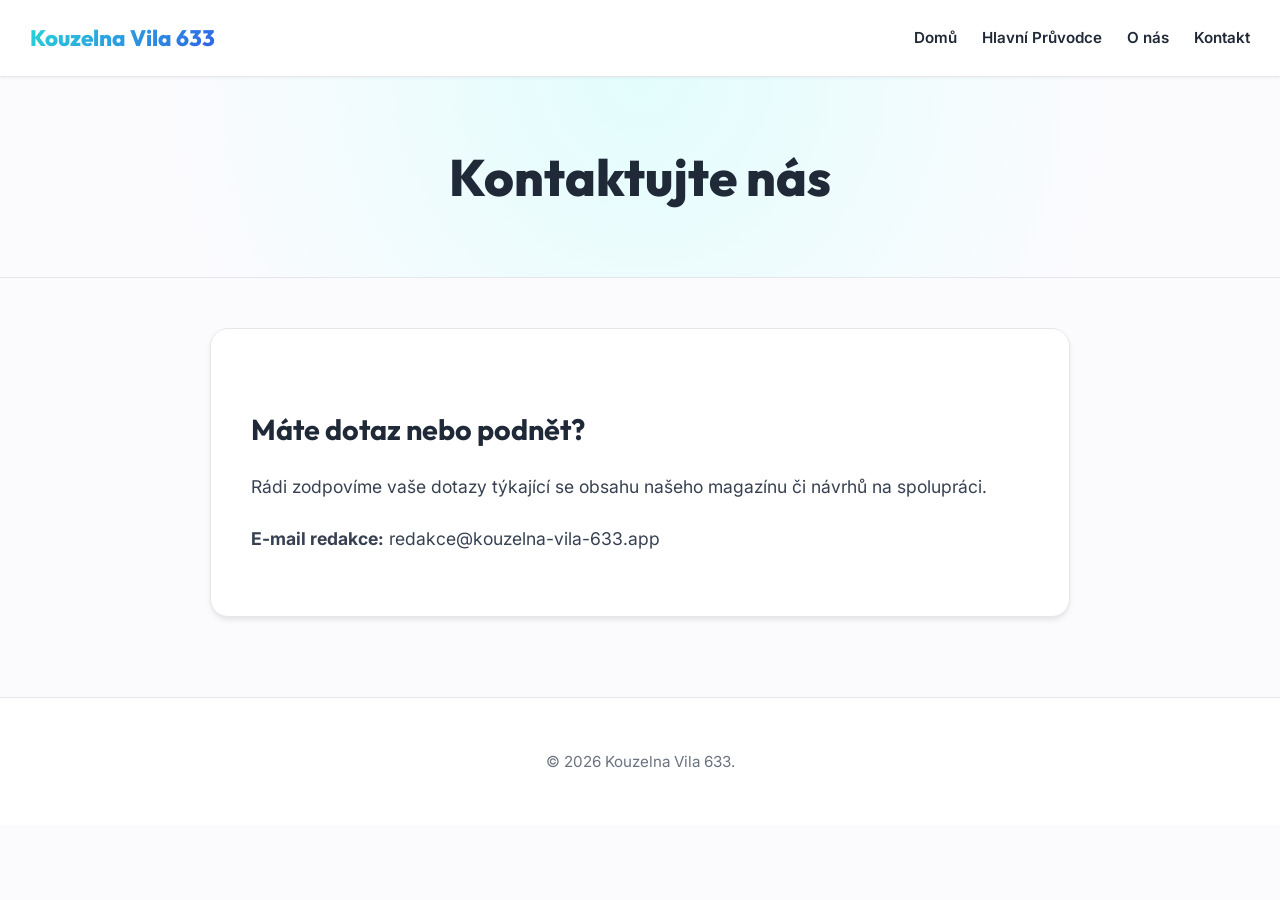
<file: contact.html>
<!DOCTYPE html>
<html lang="cs">
<head><meta charset="UTF-8"><title>Kontakt | Kouzelna Vila 633</title><link rel="stylesheet" href="style.css"></head>
<body>
    <nav class="navbar">
        <a href="index.html" class="brand">Kouzelna Vila 633</a>
        <div class="nav-links">
            <a href="index.html" class="nav-item">Domů</a>
            <a href="tradice-zoubkove-vily-historie-puvod-a-svetove-zvyky-pri-vymene-mlecnych-zubu.html" class="nav-item">Hlavní Průvodce</a>
            <a href="about.html" class="nav-item">O nás</a>
            <a href="contact.html" class="nav-item">Kontakt</a>
        </div>
    </nav>
    <header class="hero"><h1>Kontaktujte nás</h1></header>
    <main class="container">
        <article class="article-body">
            <h2>Máte dotaz nebo podnět?</h2>
            <p>Rádi zodpovíme vaše dotazy týkající se obsahu našeho magazínu či návrhů na spolupráci.</p>
            <p><strong>E-mail redakce:</strong> redakce@kouzelna-vila-633.app</p>
        </article>
    </main>
    <footer>&copy; 2026 Kouzelna Vila 633.</footer>
</body></html>
</file>
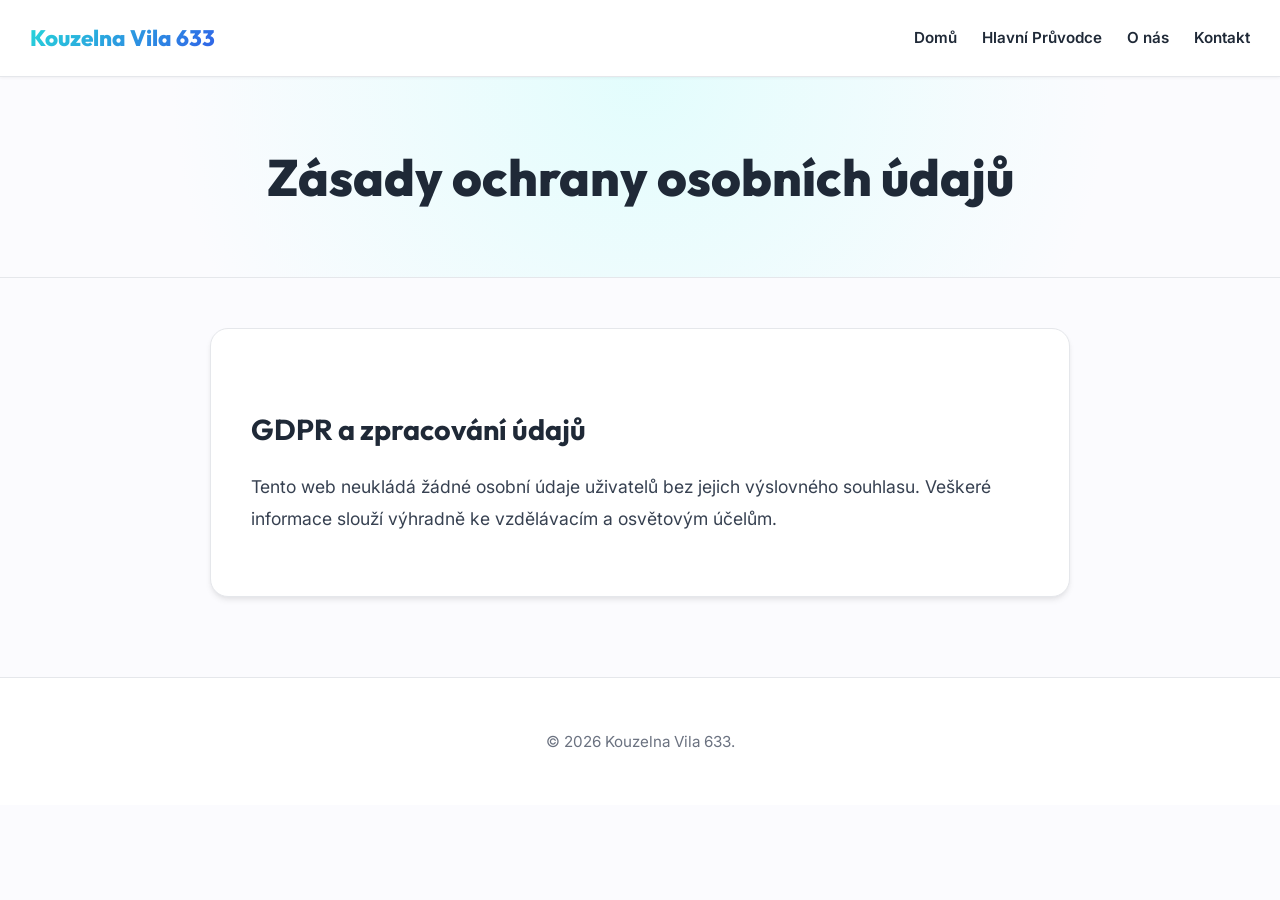
<file: privacy.html>
<!DOCTYPE html>
<html lang="cs">
<head><meta charset="UTF-8"><title>Ochrana soukromí | Kouzelna Vila 633</title><link rel="stylesheet" href="style.css"></head>
<body>
    <nav class="navbar">
        <a href="index.html" class="brand">Kouzelna Vila 633</a>
        <div class="nav-links">
            <a href="index.html" class="nav-item">Domů</a>
            <a href="tradice-zoubkove-vily-historie-puvod-a-svetove-zvyky-pri-vymene-mlecnych-zubu.html" class="nav-item">Hlavní Průvodce</a>
            <a href="about.html" class="nav-item">O nás</a>
            <a href="contact.html" class="nav-item">Kontakt</a>
        </div>
    </nav>
    <header class="hero"><h1>Zásady ochrany osobních údajů</h1></header>
    <main class="container">
        <article class="article-body">
            <h2>GDPR a zpracování údajů</h2>
            <p>Tento web neukládá žádné osobní údaje uživatelů bez jejich výslovného souhlasu. Veškeré informace slouží výhradně ke vzdělávacím a osvětovým účelům.</p>
        </article>
    </main>
    <footer>&copy; 2026 Kouzelna Vila 633.</footer>
</body></html>
</file>
<file: style.css>
@import url('https://fonts.googleapis.com/css2?family=Outfit:wght@400;600;700;800&family=Inter:wght@300;400;500;600;700&display=swap');

:root {
    --bg-page: #fbfbfe;
    --bg-card: #ffffff;
    --border-color: #e5e7eb;
    --text-main: #1f2937;
    --text-muted: #4b5563;
    --text-light: #6b7280;
    --primary: hsl(180, 70%, 50%);
    --primary-light: hsl(180, 85%, 94%);
    --accent: hsl(225, 80%, 55%);
    --gradient: linear-gradient(135deg, hsl(180, 70%, 50%) 0%, hsl(225, 80%, 55%) 100%);
    --font-heading: 'Outfit', sans-serif;
    --font-body: 'Inter', sans-serif;
    --shadow-sm: 0 1px 3px rgba(0,0,0,0.05);
    --shadow-md: 0 4px 6px -1px rgba(0,0,0,0.08), 0 2px 4px -1px rgba(0,0,0,0.04);
    --shadow-lg: 0 10px 25px -3px rgba(0,0,0,0.1), 0 4px 6px -2px rgba(0,0,0,0.05);
}

* { box-sizing: border-box; margin: 0; padding: 0; }

body {
    background-color: var(--bg-page);
    color: var(--text-main);
    font-family: var(--font-body);
    line-height: 1.8;
    -webkit-font-smoothing: antialiased;
}

nav.navbar {
    display: flex;
    justify-content: space-between;
    align-items: center;
    padding: 18px 30px;
    background: rgba(255, 255, 255, 0.95);
    backdrop-filter: blur(10px);
    border-bottom: 1px solid var(--border-color);
    position: sticky;
    top: 0;
    z-index: 100;
    box-shadow: var(--shadow-sm);
}

nav.navbar .brand {
    font-family: var(--font-heading);
    font-size: 1.4rem;
    font-weight: 800;
    background: var(--gradient);
    -webkit-background-clip: text;
    -webkit-text-fill-color: transparent;
    text-decoration: none;
}

nav.navbar .nav-links { display: flex; gap: 25px; }

nav.navbar a.nav-item {
    color: var(--text-main);
    text-decoration: none;
    font-weight: 600;
    font-size: 0.95rem;
    transition: color 0.2s ease;
}

nav.navbar a.nav-item:hover { color: var(--primary); }

.hero {
    padding: 70px 20px 50px;
    text-align: center;
    background: radial-gradient(circle at top, var(--primary-light) 0%, transparent 70%);
    border-bottom: 1px solid var(--border-color);
}

.hero h1 {
    font-family: var(--font-heading);
    font-size: clamp(2.2rem, 4vw, 3.8rem);
    font-weight: 800;
    line-height: 1.2;
    margin-bottom: 18px;
    color: var(--text-main);
}

.hero p.subtitle {
    font-size: 1.2rem;
    color: var(--text-muted);
    max-width: 750px;
    margin: 0 auto 25px;
}

.author-badge {
    display: inline-flex;
    align-items: center;
    gap: 12px;
    background: var(--bg-card);
    padding: 8px 18px;
    border-radius: 30px;
    border: 1px solid var(--border-color);
    box-shadow: var(--shadow-sm);
}

.author-badge img {
    width: 36px;
    height: 36px;
    border-radius: 50%;
    object-fit: cover;
}

.author-badge span {
    font-size: 0.9rem;
    font-weight: 600;
    color: var(--text-main);
}

main.container {
    max-width: 900px;
    margin: 50px auto;
    padding: 0 20px;
}

article.article-body {
    background: var(--bg-card);
    padding: 40px;
    border-radius: 18px;
    border: 1px solid var(--border-color);
    box-shadow: var(--shadow-md);
}

article.article-body h2 {
    font-family: var(--font-heading);
    font-size: 1.8rem;
    margin: 35px 0 15px;
    color: var(--text-main);
}

article.article-body h3 {
    font-family: var(--font-heading);
    font-size: 1.4rem;
    margin: 25px 0 12px;
    color: var(--text-main);
}

article.article-body p {
    margin-bottom: 20px;
    font-size: 1.1rem;
    color: #374151;
    line-height: 1.85;
}

article.article-body p.lead {
    font-size: 1.25rem;
    font-weight: 500;
    color: #1f2937;
    margin-bottom: 30px;
}

article.article-body ul, article.article-body ol { margin: 20px 0 30px 25px; }

article.article-body li {
    margin-bottom: 12px;
    font-size: 1.05rem;
    color: #374151;
}

article.article-body blockquote {
    border-left: 4px solid var(--primary);
    padding: 20px 25px;
    margin: 35px 0;
    background: var(--primary-light);
    border-radius: 0 12px 12px 0;
    font-style: italic;
    font-size: 1.15rem;
    color: #1f2937;
}

article.article-body a {
    color: var(--primary);
    text-decoration: underline;
    font-weight: 600;
    transition: color 0.2s ease;
}

article.article-body a:hover { color: var(--accent); }

.section-heading {
    font-family: var(--font-heading);
    font-size: 2rem;
    margin: 60px 0 25px;
    color: var(--text-main);
    text-align: center;
}

.article-grid {
    display: grid;
    grid-template-columns: repeat(auto-fit, minmax(270px, 1fr));
    gap: 25px;
    margin-top: 30px;
}

.article-card {
    background: var(--bg-card);
    border: 1px solid var(--border-color);
    border-radius: 14px;
    padding: 25px;
    transition: transform 0.2s ease, box-shadow 0.2s ease, border-color 0.2s ease;
    box-shadow: var(--shadow-sm);
    display: flex;
    flex-direction: column;
    justify-content: space-between;
}

.article-card:hover {
    transform: translateY(-4px);
    box-shadow: var(--shadow-lg);
    border-color: var(--primary);
}

.article-card h3 {
    font-family: var(--font-heading);
    font-size: 1.25rem;
    margin-bottom: 12px;
    line-height: 1.4;
}

.article-card h3 a {
    color: var(--text-main);
    text-decoration: none;
}

.article-card h3 a:hover { color: var(--primary); }

.article-card p {
    color: var(--text-muted);
    font-size: 0.95rem;
    margin-bottom: 15px;
}

footer {
    text-align: center;
    padding: 50px 20px;
    border-top: 1px solid var(--border-color);
    color: var(--text-light);
    font-size: 0.95rem;
    margin-top: 80px;
    background: #ffffff;
}

@media (max-width: 768px) {
    article.article-body { padding: 25px 20px; }
    nav.navbar { flex-direction: column; gap: 15px; }
}
</file>
